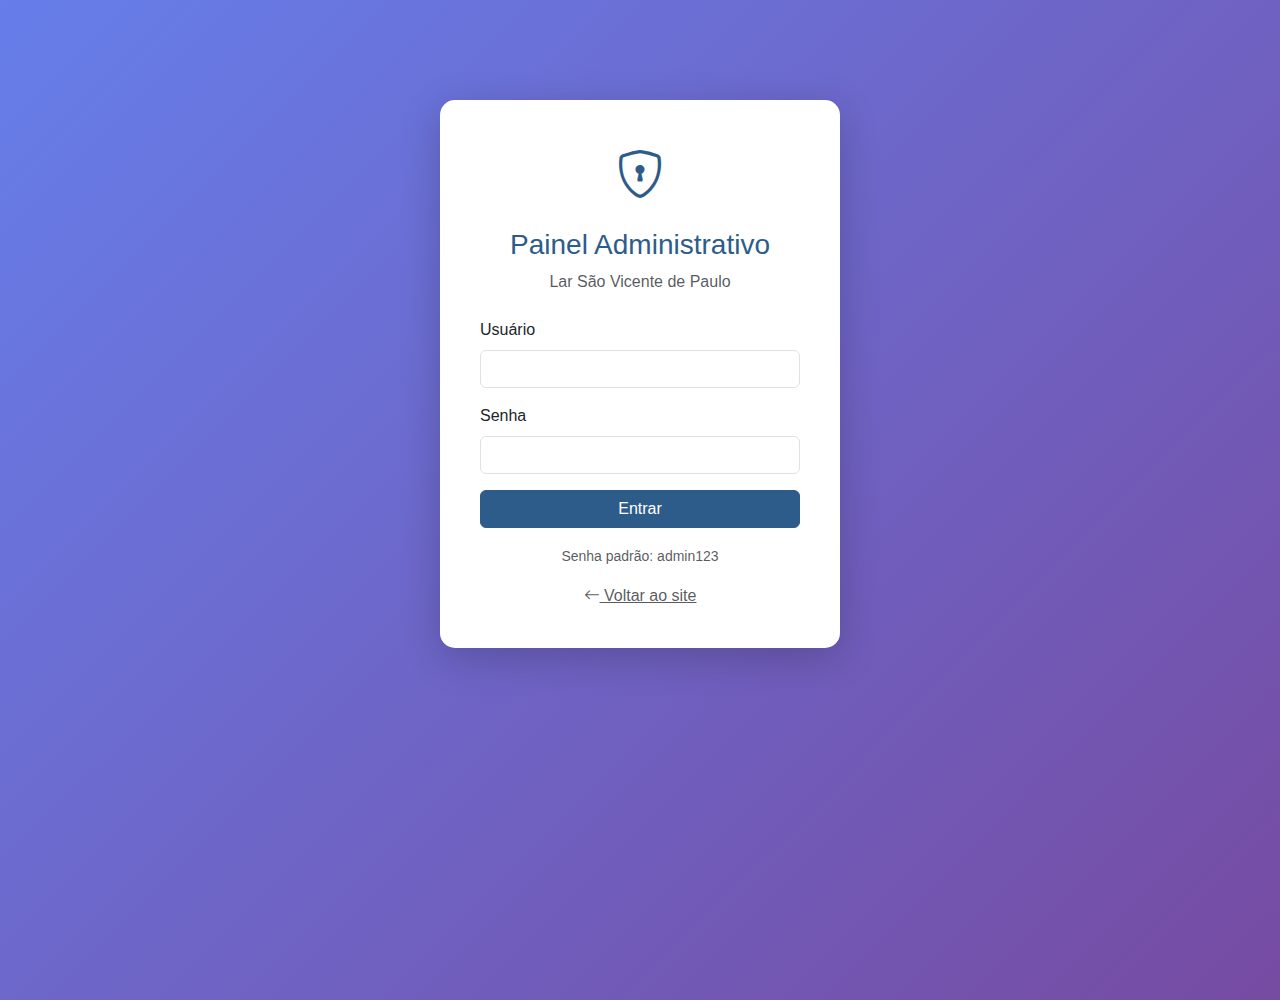
<file: admin.html>
<!DOCTYPE html>
<html lang="pt-BR">
<head>
    <meta charset="UTF-8">
    <meta name="viewport" content="width=device-width, initial-scale=1.0">
    <title>Painel Admin - SSVP</title>
    <link href="https://cdn.jsdelivr.net/npm/bootstrap@5.3.8/dist/css/bootstrap.min.css" rel="stylesheet">
    <link href="https://cdn.jsdelivr.net/npm/bootstrap-icons@1.13.1/font/bootstrap-icons.min.css" rel="stylesheet">
    <style>
        :root {
            --color-primary: #2E5C8A;
            --color-secondary: #e6ae76;
        }
        
        body {
            background: linear-gradient(135deg, #667eea 0%, #764ba2 100%);
            min-height: 100vh;
            font-family: -apple-system, BlinkMacSystemFont, 'Segoe UI', Roboto, sans-serif;
        }
        
        .login-container {
            max-width: 400px;
            margin: 100px auto;
        }
        
        .login-card {
            background: white;
            border-radius: 15px;
            box-shadow: 0 10px 40px rgba(0,0,0,0.2);
            padding: 40px;
        }
        
        .admin-container {
            max-width: 1200px;
            margin: 20px auto;
            padding: 0 20px;
        }
        
        .admin-header {
            background: white;
            border-radius: 15px;
            padding: 20px 30px;
            margin-bottom: 20px;
            box-shadow: 0 2px 10px rgba(0,0,0,0.1);
            display: flex;
            justify-content: space-between;
            align-items: center;
        }
        
        .admin-card {
            background: white;
            border-radius: 15px;
            padding: 30px;
            margin-bottom: 20px;
            box-shadow: 0 2px 10px rgba(0,0,0,0.1);
        }
        
        .section-title {
            color: var(--color-primary);
            font-weight: 700;
            margin-bottom: 20px;
            padding-bottom: 10px;
            border-bottom: 3px solid var(--color-secondary);
        }
        
        .team-member-item {
            background: #f8f9fa;
            border-radius: 10px;
            padding: 15px;
            margin-bottom: 15px;
            display: flex;
            justify-content: space-between;
            align-items: center;
        }
        
        .btn-primary {
            background-color: var(--color-primary);
            border-color: var(--color-primary);
        }
        
        .btn-primary:hover {
            background-color: #234669;
            border-color: #234669;
        }
        
        .preview-image {
            max-width: 100px;
            max-height: 100px;
            object-fit: cover;
            border-radius: 8px;
            margin-top: 10px;
        }
        
        .tab-content {
            padding-top: 20px;
        }
        
        .nav-tabs .nav-link {
            color: #666;
            font-weight: 500;
        }
        
        .nav-tabs .nav-link.active {
            color: var(--color-primary);
            font-weight: 700;
        }

        .back-to-site {
            position: fixed;
            bottom: 20px;
            right: 20px;
            z-index: 1000;
        }
    </style>
</head>
<body>
    <!-- Login Screen -->
    <div id="loginScreen" class="login-container">
        <div class="login-card">
            <div class="text-center mb-4">
                <i class="bi bi-shield-lock" style="font-size: 3rem; color: var(--color-primary);"></i>
                <h3 class="mt-3" style="color: var(--color-primary);">Painel Administrativo</h3>
                <p class="text-muted">Lar São Vicente de Paulo</p>
            </div>
            <form id="loginForm">
                <div class="mb-3">
                    <label class="form-label">Usuário</label>
                    <input type="text" class="form-control" id="username" required>
                </div>
                <div class="mb-3">
                    <label class="form-label">Senha</label>
                    <input type="password" class="form-control" id="password" required>
                </div>
                <button type="submit" class="btn btn-primary w-100">Entrar</button>
                <div id="loginError" class="alert alert-danger mt-3" style="display: none;"></div>
            </form>
            <div class="text-center mt-3">
                <small class="text-muted">Senha padrão: admin123</small>
            </div>
            <div class="text-center mt-3">
                <a href="index.html" class="text-muted"><i class="bi bi-arrow-left"></i> Voltar ao site</a>
            </div>
        </div>
    </div>

    <!-- Admin Panel -->
    <div id="adminPanel" style="display: none;">
        <div class="admin-container">
            <div class="admin-header">
                <div>
                    <h2 style="color: var(--color-primary); margin: 0;">
                        <i class="bi bi-gear-fill"></i> Painel Administrativo
                    </h2>
                    <small class="text-muted">Gerencie o conteúdo do site</small>
                </div>
                <button class="btn btn-outline-danger" onclick="logout()">
                    <i class="bi bi-box-arrow-right"></i> Sair
                </button>
            </div>

            <div class="admin-card">
                <ul class="nav nav-tabs" id="adminTabs" role="tablist">
                    <li class="nav-item">
                        <button class="nav-link active" data-bs-toggle="tab" data-bs-target="#contatos">
                            <i class="bi bi-telephone"></i> Contatos
                        </button>
                    </li>
                    <li class="nav-item">
                        <button class="nav-link" data-bs-toggle="tab" data-bs-target="#equipe">
                            <i class="bi bi-people"></i> Equipe
                        </button>
                    </li>
                    <li class="nav-item">
                        <button class="nav-link" data-bs-toggle="tab" data-bs-target="#carrossel">
                            <i class="bi bi-images"></i> Carrossel
                        </button>
                    </li>
                    <li class="nav-item">
                        <button class="nav-link" data-bs-toggle="tab" data-bs-target="#doacao">
                            <i class="bi bi-cash-coin"></i> Doação
                        </button>
                    </li>
                    <li class="nav-item">
                        <button class="nav-link" data-bs-toggle="tab" data-bs-target="#conteudo">
                            <i class="bi bi-file-text"></i> Conteúdo
                        </button>
                    </li>
                </ul>

                <div class="tab-content">
                    <!-- Tab Contatos -->
                    <div class="tab-pane fade show active" id="contatos">
                        <h4 class="section-title">Informações de Contato</h4>
                        <form id="contatosForm">
                            <div class="row">
                                <div class="col-md-6 mb-3">
                                    <label class="form-label">Telefone</label>
                                    <input type="text" class="form-control" id="telefone" placeholder="(16) 3253-1234">
                                </div>
                                <div class="col-md-6 mb-3">
                                    <label class="form-label">Email</label>
                                    <input type="email" class="form-control" id="email" placeholder="contato@ssvp.org.br">
                                </div>
                                <div class="col-md-12 mb-3">
                                    <label class="form-label">Endereço Completo</label>
                                    <input type="text" class="form-control" id="endereco" placeholder="Rua São Vicente de Paulo, 123">
                                </div>
                                <div class="col-md-6 mb-3">
                                    <label class="form-label">Link Facebook</label>
                                    <input type="url" class="form-control" id="facebook" placeholder="https://facebook.com/...">
                                </div>
                                <div class="col-md-6 mb-3">
                                    <label class="form-label">Link Instagram</label>
                                    <input type="url" class="form-control" id="instagram" placeholder="https://instagram.com/...">
                                </div>
                            </div>
                            <button type="submit" class="btn btn-primary">
                                <i class="bi bi-save"></i> Salvar Contatos
                            </button>
                        </form>
                    </div>

                    <!-- Tab Equipe -->
                    <div class="tab-pane fade" id="equipe">
                        <h4 class="section-title">Gerenciar Equipe</h4>
                        <div class="mb-4">
                            <button class="btn btn-success" data-bs-toggle="modal" data-bs-target="#addMemberModal">
                                <i class="bi bi-plus-circle"></i> Adicionar Membro
                            </button>
                        </div>
                        <div id="teamList"></div>
                    </div>

                    <!-- Tab Carrossel -->
                    <div class="tab-pane fade" id="carrossel">
                        <h4 class="section-title">Imagens do Carrossel</h4>
                        <p class="text-muted mb-3">Cole os links (URLs) das imagens que deseja exibir no carrossel da página inicial.</p>
                        <form id="carrosselForm">
                            <div class="mb-3">
                                <label class="form-label">Imagem 1 (URL)</label>
                                <input type="url" class="form-control" id="carousel1" placeholder="https://...">
                            </div>
                            <div class="mb-3">
                                <label class="form-label">Imagem 2 (URL)</label>
                                <input type="url" class="form-control" id="carousel2" placeholder="https://...">
                            </div>
                            <div class="mb-3">
                                <label class="form-label">Imagem 3 (URL)</label>
                                <input type="url" class="form-control" id="carousel3" placeholder="https://...">
                            </div>
                            <button type="submit" class="btn btn-primary">
                                <i class="bi bi-save"></i> Salvar Imagens
                            </button>
                        </form>
                    </div>

                    <!-- Tab Doação -->
                    <div class="tab-pane fade" id="doacao">
                        <h4 class="section-title">Configurações de Doação</h4>
                        <form id="doacaoForm">
                            <div class="mb-3">
                                <label class="form-label">Chave PIX (CNPJ/CPF/Email/Telefone)</label>
                                <input type="text" class="form-control" id="chavePix" placeholder="47.509.126/00001-03">
                            </div>
                            <div class="mb-3">
                                <label class="form-label">QR Code PIX (URL da imagem)</label>
                                <input type="url" class="form-control" id="qrCodePix" placeholder="https://...">
                                <small class="text-muted">Cole o link da imagem do QR Code</small>
                            </div>
                            <button type="submit" class="btn btn-primary">
                                <i class="bi bi-save"></i> Salvar Configurações
                            </button>
                        </form>
                    </div>

                    <!-- Tab Conteúdo -->
                    <div class="tab-pane fade" id="conteudo">
                        <h4 class="section-title">Conteúdo do Site</h4>
                        <p class="text-muted mb-3">Edite os textos de Missão, Visão e Valores que aparecem na página inicial.</p>
                        <form id="conteudoForm">
                            <div class="mb-3">
                                <label class="form-label">Missão</label>
                                <textarea class="form-control" id="missao" rows="3"></textarea>
                            </div>
                            <div class="mb-3">
                                <label class="form-label">Visão</label>
                                <textarea class="form-control" id="visao" rows="3"></textarea>
                            </div>
                            <div class="mb-3">
                                <label class="form-label">Valores</label>
                                <textarea class="form-control" id="valores" rows="3"></textarea>
                            </div>
                            <button type="submit" class="btn btn-primary">
                                <i class="bi bi-save"></i> Salvar Conteúdo
                            </button>
                        </form>
                    </div>
                </div>
            </div>
        </div>

        <a href="index.html" class="btn btn-outline-light back-to-site">
            <i class="bi bi-arrow-left"></i> Voltar ao Site
        </a>
    </div>

    <!-- Modal Adicionar Membro -->
    <div class="modal fade" id="addMemberModal" tabindex="-1">
        <div class="modal-dialog">
            <div class="modal-content">
                <div class="modal-header">
                    <h5 class="modal-title">Adicionar Membro da Equipe</h5>
                    <button type="button" class="btn-close" data-bs-dismiss="modal"></button>
                </div>
                <div class="modal-body">
                    <form id="addMemberForm">
                        <div class="mb-3">
                            <label class="form-label">Nome</label>
                            <input type="text" class="form-control" id="memberName" required>
                        </div>
                        <div class="mb-3">
                            <label class="form-label">Cargo</label>
                            <input type="text" class="form-control" id="memberRole" required>
                        </div>
                        <div class="mb-3">
                            <label class="form-label">URL da Foto</label>
                            <input type="url" class="form-control" id="memberPhoto" required>
                            <small class="text-muted">Cole o link de uma imagem online</small>
                        </div>
                        <div class="mb-3">
                            <label class="form-label">LinkedIn (opcional)</label>
                            <input type="url" class="form-control" id="memberLinkedin">
                        </div>
                    </form>
                </div>
                <div class="modal-footer">
                    <button type="button" class="btn btn-secondary" data-bs-dismiss="modal">Cancelar</button>
                    <button type="button" class="btn btn-primary" onclick="saveMember()">Salvar</button>
                </div>
            </div>
        </div>
    </div>

    <script src="https://cdn.jsdelivr.net/npm/bootstrap@5.3.8/dist/js/bootstrap.bundle.min.js"></script>
    <script src="assets/js/admin.js"></script>
</body>
</html>
</file>
